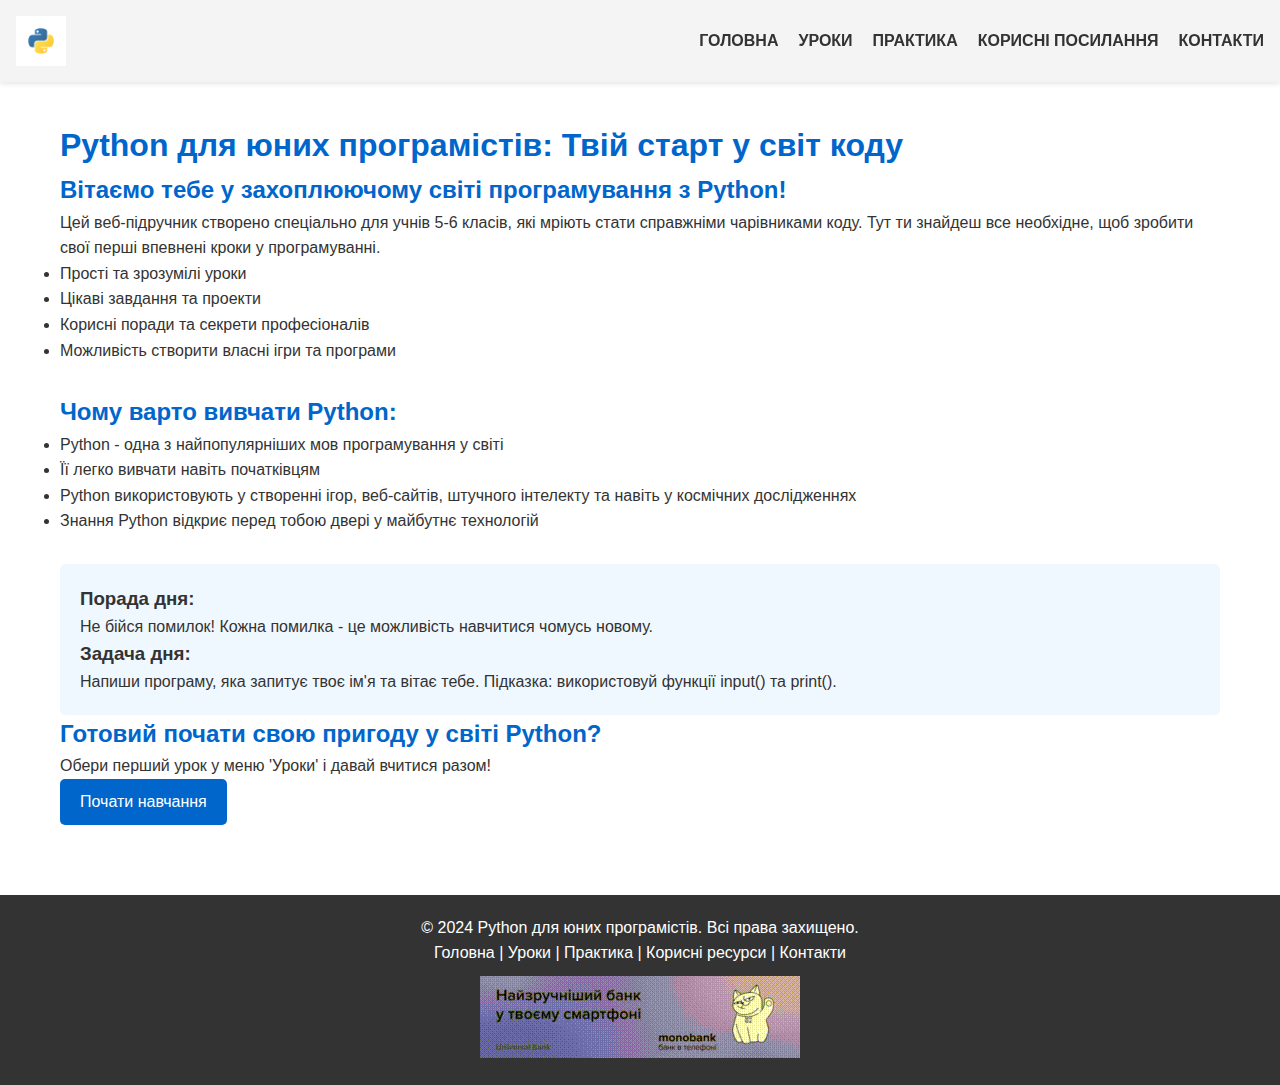
<file: index.html>
<!DOCTYPE html>
<html lang="en">
    <head>
        <meta charset="UTF-8" />
        <meta name="viewport" content="width=device-width, initial-scale=1.0" />
        <title>Document</title>
        <link rel="stylesheet" href="css/style.css" />
    </head>
    <body>
        <header>
            <img
                src="img/logo.png"
                alt="Логотип Python для юних програмістів"
                class="logo"
            />
            <nav>
                <ul>
                    <li>
                        <a href="index.html">Головна</a>
                    </li>
                    <li>
                        <a href="./lessons_page/lessons.html">Уроки</a>
                    </li>
                    <li>
                        <a href="./practice_page/practice.html">Практика</a>
                    </li>
                    <li>
                        <a href="./resources_page/resources.html"
                            >Корисні посилання</a
                        >
                    </li>
                    <li>
                        <a href="./contacts_page/contacts.html">Контакти</a>
                    </li>
                </ul>
            </nav>
        </header>

        <main>
            <h1>Python для юних програмістів: Твій старт у світ коду</h1>

            <section id="welcome">
                <h2>
                    Вітаємо тебе у захоплюючому світі програмування з Python!
                </h2>
                <p>
                    Цей веб-підручник створено спеціально для учнів 5-6 класів,
                    які мріють стати справжніми чарівниками коду. Тут ти знайдеш
                    все необхідне, щоб зробити свої перші впевнені кроки у
                    програмуванні.
                </p>
                <ul>
                    <li>Прості та зрозумілі уроки</li>
                    <li>Цікаві завдання та проекти</li>
                    <li>Корисні поради та секрети професіоналів</li>
                    <li>Можливість створити власні ігри та програми</li>
                </ul>
            </section>

            <section id="why-python">
                <h2>Чому варто вивчати Python:</h2>
                <ul>
                    <li>
                        Python - одна з найпопулярніших мов програмування у
                        світі
                    </li>
                    <li>Її легко вивчати навіть початківцям</li>
                    <li>
                        Python використовують у створенні ігор, веб-сайтів,
                        штучного інтелекту та навіть у космічних дослідженнях
                    </li>
                    <li>
                        Знання Python відкриє перед тобою двері у майбутнє
                        технологій
                    </li>
                </ul>
            </section>

            <div id="banner">
                <!-- Тут буде анімований банер -->
            </div>

            <aside>
                <div id="tip-of-the-day">
                    <h3>Порада дня:</h3>
                    <p>
                        Не бійся помилок! Кожна помилка - це можливість
                        навчитися чомусь новому.
                    </p>
                </div>
                <div id="task-of-the-day">
                    <h3>Задача дня:</h3>
                    <p>
                        Напиши програму, яка запитує твоє ім'я та вітає тебе.
                        Підказка: використовуй функції input() та print().
                    </p>
                </div>
            </aside>

            <section id="call-to-action">
                <h2>Готовий почати свою пригоду у світі Python?</h2>
                <p>Обери перший урок у меню 'Уроки' і давай вчитися разом!</p>
                <a href="./lessons_page/lessons.html" class="button">Почати навчання</a>
            </section>
        </main>

        <footer>
            <p>&copy; 2024 Python для юних програмістів. Всі права захищено.</p>
            <div class="social-icons">
                <!-- Тут будуть іконки соціальних мереж -->
            </div>
            <nav>
                <a href="index.html">Головна</a> |
                <a href="./lessons_page/lessons.html">Уроки</a> |
                <a href="./practice_page/practice.html">Практика</a> |
                <a href="./resources_page/resources.html">Корисні ресурси</a> |
                <a href="./contacts_page/contacts.html">Контакти</a>
            </nav>
            <a class="qwe" href="https://monobank.ua/r/V6vkRg">
                <img class="gif" src="img/add.gif" alt="Рекламний банеp" />
            </a>
        </footer>

        <script src="script.js"></script>
    </body>
</html>
</file>
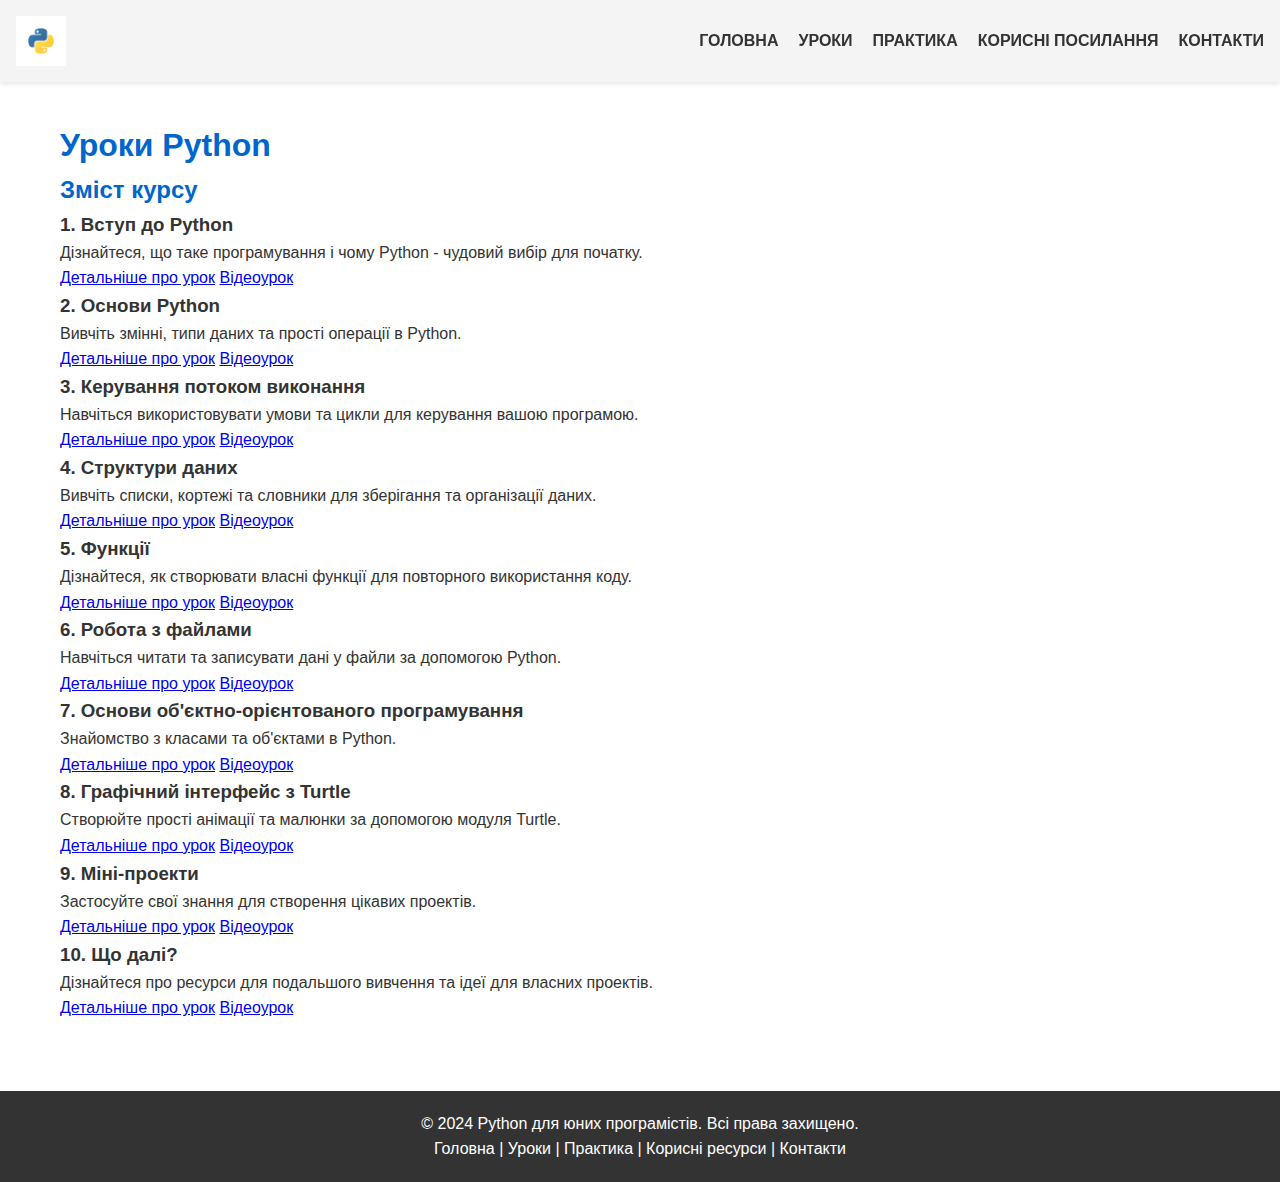
<file: lessons_page/lessons.html>
<!DOCTYPE html>
<html lang="en">
    <head>
        <meta charset="UTF-8" />
        <meta name="viewport" content="width=device-width, initial-scale=1.0" />
        <link rel="stylesheet" href="../css/style.css" />
        <title>Document</title>
    </head>
    <body>
        <header>
            <img
                src="../img/logo.png"
                alt="Логотип Python для юних програмістів"
                class="logo"
            />
            <nav>
                <ul>
                    <li><a href="../index.html">Головна</a></li>
                    <li><a href="lessons.html">Уроки</a></li>
                    <li>
                        <a href="../practice_page/practice.html">Практика</a>
                    </li>
                    <li>
                        <a href="../resources_page/resources.html"
                            >Корисні посилання</a
                        >
                    </li>
                    <li>
                        <a href="../contacts_page/contacts.html">Контакти</a>
                    </li>
                </ul>
            </nav>
        </header>

        <main>
            <h1>Уроки Python</h1>

            <section id="course-content">
                <h2>Зміст курсу</h2>

                <div class="lesson">
                    <h3>1. Вступ до Python</h3>
                    <p>
                        Дізнайтеся, що таке програмування і чому Python -
                        чудовий вибір для початку.
                    </p>
                    <a
                        href="https://docs.python.org/uk/3/tutorial/introduction.html"
                        >Детальніше про урок</a
                    >
                    <a
                        href="https://www.youtube.com/watch?v=9oZ4h3AbrJM"
                        target="_blank"
                        >Відеоурок</a
                    >
                </div>

                <div class="lesson">
                    <h3>2. Основи Python</h3>
                    <p>
                        Вивчіть змінні, типи даних та прості операції в Python.
                    </p>
                    <a href="https://pythonworld.ru/osnovy"
                        >Детальніше про урок</a
                    >
                    <a
                        href="https://www.youtube.com/watch?v=IyHTJTLqkCA&list=PL7vq4D0vOpQb-nious5dTzUF9GEMp6jiL"
                        target="_blank"
                        >Відеоурок</a
                    >
                </div>

                <div class="lesson">
                    <h3>3. Керування потоком виконання</h3>
                    <p>
                        Навчіться використовувати умови та цикли для керування
                        вашою програмою.
                    </p>
                    <a
                        href="https://learn.microsoft.com/uk-ua/power-automate/desktop-flows/actions-reference/flowcontrol"
                        >Детальніше про урок</a
                    >
                    <a
                        href="https://www.youtube.com/watch?v=QaSJ_oiUbiY"
                        target="_blank"
                        >Відеоурок</a
                    >
                </div>

                <div class="lesson">
                    <h3>4. Структури даних</h3>
                    <p>
                        Вивчіть списки, кортежі та словники для зберігання та
                        організації даних.
                    </p>
                    <a
                        href="https://docs.python.org/uk/3/tutorial/datastructures.html"
                        >Детальніше про урок</a
                    >
                    <a
                        href="https://www.youtube.com/watch?v=KdZ4HF1SrFs&list=PLRDzFCPr95fK7tr47883DFUbm4GeOjjc0"
                        target="_blank"
                        >Відеоурок</a
                    >
                </div>

                <div class="lesson">
                    <h3>5. Функції</h3>
                    <p>
                        Дізнайтеся, як створювати власні функції для повторного
                        використання коду.
                    </p>
                    <a href="https://acode.com.ua/functions-python/"
                        >Детальніше про урок</a
                    >
                    <a
                        href="https://www.youtube.com/watch?v=WLAq2-3ZyMc"
                        target="_blank"
                        >Відеоурок</a
                    >
                </div>

                <div class="lesson">
                    <h3>6. Робота з файлами</h3>
                    <p>
                        Навчіться читати та записувати дані у файли за допомогою
                        Python.
                    </p>
                    <a href="https://www.youtube.com/watch?v=oRr_bEXJbV0"
                        >Детальніше про урок</a
                    >
                    <a
                        href="https://pythonworld.ru/tipy-dannyx-v-python/fajly-rabota-s-fajlami.html"
                        target="_blank"
                        >Відеоурок</a
                    >
                </div>

                <div class="lesson">
                    <h3>7. Основи об'єктно-орієнтованого програмування</h3>
                    <p>Знайомство з класами та об'єктами в Python.</p>
                    <a
                        href="https://acode.com.ua/object-oriented-programming-python/"
                        >Детальніше про урок</a
                    >
                    <a
                        href="https://www.youtube.com/watch?v=8sxpkAUNkUs"
                        target="_blank"
                        >Відеоурок</a
                    >
                </div>

                <div class="lesson">
                    <h3>8. Графічний інтерфейс з Turtle</h3>
                    <p>
                        Створюйте прості анімації та малюнки за допомогою модуля
                        Turtle.
                    </p>
                    <a href="https://docs.python.org/uk/3/library/turtle.html"
                        >Детальніше про урок</a
                    >
                    <a
                        href="https://www.youtube.com/watch?v=qsAfMWWmAF8"
                        target="_blank"
                        >Відеоурок</a
                    >
                </div>

                <div class="lesson">
                    <h3>9. Міні-проекти</h3>
                    <p>
                        Застосуйте свої знання для створення цікавих проектів.
                    </p>
                    <a
                        href="https://proglib.io/p/40-proektov-na-python-dlya-novichkov-i-prodvinutyh-razrabotchikov-2022-05-13"
                        >Детальніше про урок</a
                    >
                    <a
                        href="https://www.youtube.com/watch?v=1IvYlxWDtQM"
                        target="_blank"
                        >Відеоурок</a
                    >
                </div>

                <div class="lesson">
                    <h3>10. Що далі?</h3>
                    <p>
                        Дізнайтеся про ресурси для подальшого вивчення та ідеї
                        для власних проектів.
                    </p>
                    <a href="https://pythonguide.rozh2sch.org.ua/"
                        >Детальніше про урок</a
                    >
                    <a
                        href="https://www.youtube.com/watch?v=hh0tS2Vt0Ls"
                        target="_blank"
                        >Відеоурок</a
                    >
                </div>
            </section>
        </main>

        <footer>
            <p>&copy; 2024 Python для юних програмістів. Всі права захищено.</p>
            <div class="social-icons">
                <!-- Тут будуть іконки соціальних мереж -->
            </div>
            <nav>
                <a href="../index.html">Головна</a> |
                <a href="lessons.html">Уроки</a> |
                <a href="../practice_page/practice.html">Практика</a> |
                <a href="../resources_page/resources.html">Корисні ресурси</a> |
                <a href="../contacts_page/contacts.html">Контакти</a>
            </nav>
        </footer>

        <script src="../script.js"></script>
    </body>
</html>
</file>
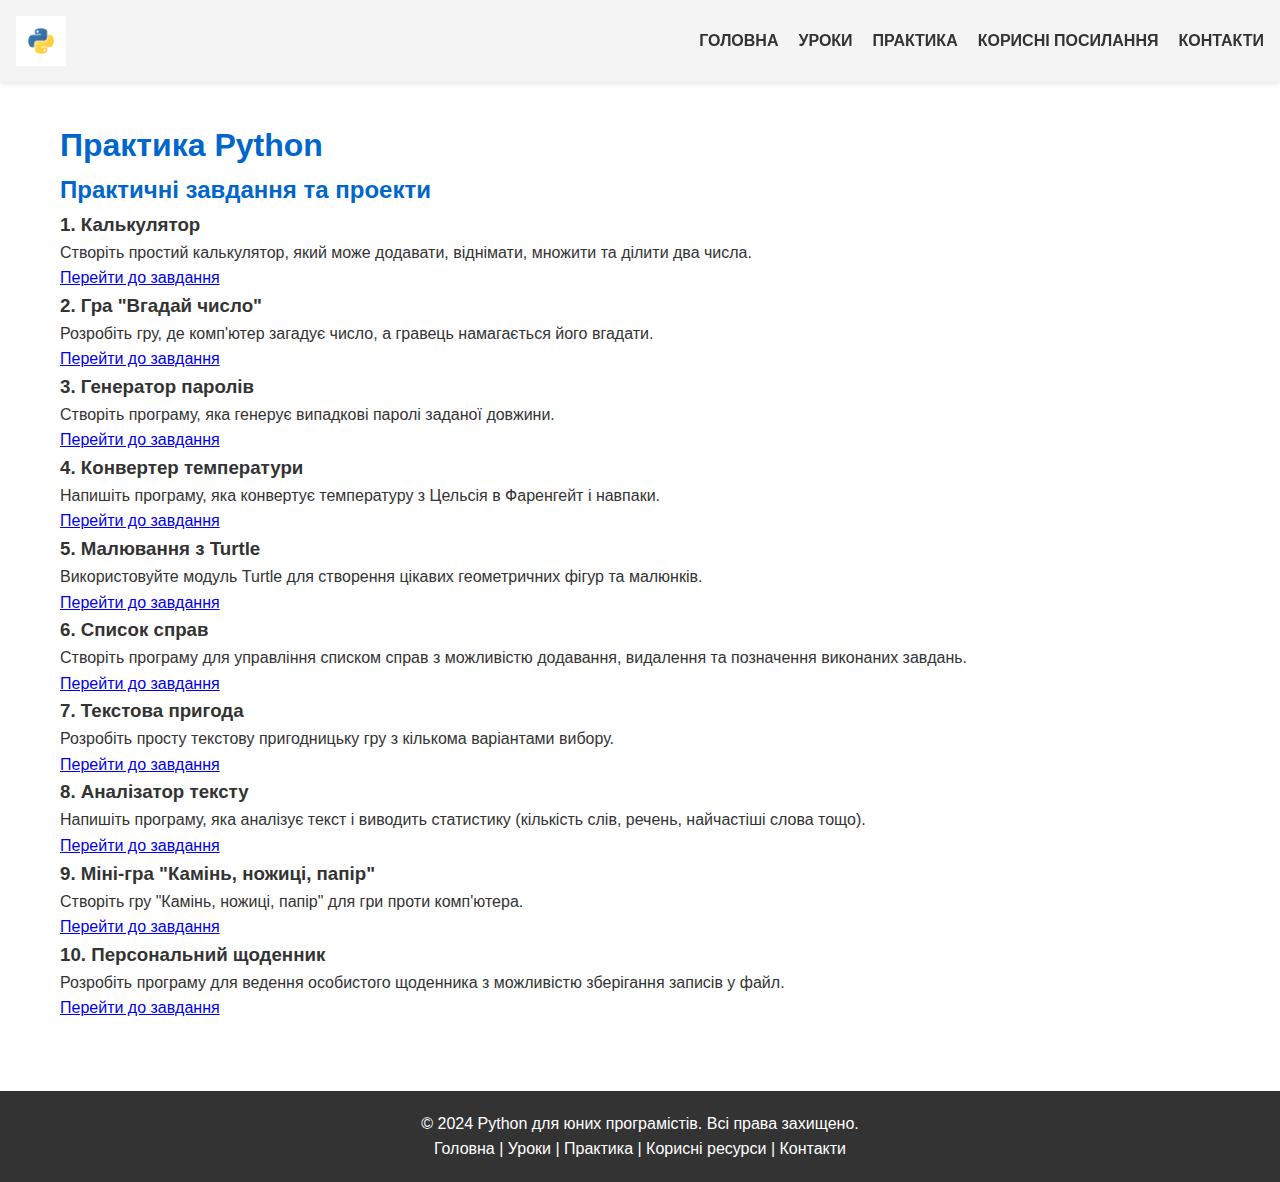
<file: practice_page/practice.html>
<!DOCTYPE html>
<html lang="uk">
    <head>
        <meta charset="UTF-8" />
        <meta name="viewport" content="width=device-width, initial-scale=1.0" />
        <title>Практика Python для юних програмістів</title>
        <link rel="stylesheet" href="../css/style.css" />
    </head>
    <body>
        <header>
            <img
                src="../img/logo.png"
                alt="Логотип Python для юних програмістів"
                class="logo"
            />
            <nav>
                <ul>
                    <li><a href="../index.html">Головна</a></li>
                    <li><a href="../lessons_page/lessons.html">Уроки</a></li>
                    <li>
                        <a href="../practice_page/practice.html">Практика</a>
                    </li>
                    <li>
                        <a href="../resources_page/resources.html"
                            >Корисні посилання</a
                        >
                    </li>
                    <li>
                        <a href="../contacts_page/contacts.html">Контакти</a>
                    </li>
                </ul>
            </nav>
        </header>

        <main>
            <h1>Практика Python</h1>

            <section id="practice-content">
                <h2>Практичні завдання та проекти</h2>

                <div class="practice-item">
                    <h3>1. Калькулятор</h3>
                    <p>
                        Створіть простий калькулятор, який може додавати,
                        віднімати, множити та ділити два числа.
                    </p>
                    <a href="https://habr.com/ru/articles/481074/"
                        >Перейти до завдання</a
                    >
                </div>

                <div class="practice-item">
                    <h3>2. Гра "Вгадай число"</h3>
                    <p>
                        Розробіть гру, де комп'ютер загадує число, а гравець
                        намагається його вгадати.
                    </p>
                    <a
                        href="https://sites.google.com/comp-sc.if.ua/python-easy/tkinter/%D0%BF%D1%80%D0%BE%D0%B5%D0%BA%D1%82%D0%B8/%D0%B3%D1%80%D0%B0-%D0%B2%D0%B3%D0%B0%D0%B4%D0%B0%D0%B9-%D1%87%D0%B8%D1%81%D0%BB%D0%BE"
                        >Перейти до завдання</a
                    >
                </div>

                <div class="practice-item">
                    <h3>3. Генератор паролів</h3>
                    <p>
                        Створіть програму, яка генерує випадкові паролі заданої
                        довжини.
                    </p>
                    <a
                        href="https://sky.pro/media/kak-sozdat-generator-parolej-na-python/"
                        >Перейти до завдання</a
                    >
                </div>

                <div class="practice-item">
                    <h3>4. Конвертер температури</h3>
                    <p>
                        Напишіть програму, яка конвертує температуру з Цельсія в
                        Фаренгейт і навпаки.
                    </p>
                    <a
                        href="https://it-start.online/articles/gui-konverter-celsija-v-farengejty-na-python"
                        >Перейти до завдання</a
                    >
                </div>

                <div class="practice-item">
                    <h3>5. Малювання з Turtle</h3>
                    <p>
                        Використовуйте модуль Turtle для створення цікавих
                        геометричних фігур та малюнків.
                    </p>
                    <a href="https://www.youtube.com/watch?v=Feg3lYxaMek"
                        >Перейти до завдання</a
                    >
                </div>

                <div class="practice-item">
                    <h3>6. Список справ</h3>
                    <p>
                        Створіть програму для управління списком справ з
                        можливістю додавання, видалення та позначення виконаних
                        завдань.
                    </p>
                    <a
                        href="https://pythonworld.ru/tipy-dannyx-v-python/spiski-list-funkcii-i-metody-spiskov.html"
                        >Перейти до завдання</a
                    >
                </div>

                <div class="practice-item">
                    <h3>7. Текстова пригода</h3>
                    <p>
                        Розробіть просту текстову пригодницьку гру з кількома
                        варіантами вибору.
                    </p>
                    <a href="https://www.youtube.com/watch?v=fydhV3hRyrE"
                        >Перейти до завдання</a
                    >
                </div>

                <div class="practice-item">
                    <h3>8. Аналізатор тексту</h3>
                    <p>
                        Напишіть програму, яка аналізує текст і виводить
                        статистику (кількість слів, речень, найчастіші слова
                        тощо).
                    </p>
                    <a href="https://gvard.github.io/py/text/"
                        >Перейти до завдання</a
                    >
                </div>

                <div class="practice-item">
                    <h3>9. Міні-гра "Камінь, ножиці, папір"</h3>
                    <p>
                        Створіть гру "Камінь, ножиці, папір" для гри проти
                        комп'ютера.
                    </p>
                    <a
                        href="https://www.youtube.com/watch?app=desktop&v=2vlFscY-H8A"
                        >Перейти до завдання</a
                    >
                </div>

                <div class="practice-item">
                    <h3>10. Персональний щоденник</h3>
                    <p>
                        Розробіть програму для ведення особистого щоденника з
                        можливістю зберігання записів у файл.
                    </p>
                    <a href="https://www.youtube.com/watch?v=S8Z44Ywf03E"
                        >Перейти до завдання</a
                    >
                </div>
            </section>
        </main>

        <footer>
            <p>&copy; 2024 Python для юних програмістів. Всі права захищено.</p>
            <div class="social-icons">
                <!-- Тут будуть іконки соціальних мереж -->
            </div>
            <nav>
                <a href="../index.html">Головна</a> |
                <a href="../lessons_page/lessons.html">Уроки</a> |
                <a href="practice.html">Практика</a> |
                <a href="../resources_page/resources.html">Корисні ресурси</a> |
                <a href="../contacts_page/contacts.html">Контакти</a>
            </nav>
        </footer>

        <script src="../script.js"></script>
    </body>
</html>
</file>
<file: css/style.css>
@import url("https://fonts.googleapis.com/css2?family=Montserrat:ital,wght@0,400;0,700;1,400&display=swap");
* {
    padding: 0;
    margin: 0;
    border: 0;
}

*,
*:before,
*:after {
    -webkit-box-sizing: border-box;
    box-sizing: border-box;
}

:focus,
:active {
    outline: none;
}

a:focus,
a:active {
    outline: none;
}

nav,
footer,
header,
aside {
    display: block;
}

body {
    font-family: Arial, sans-serif;
    line-height: 1.6;
    margin: 0;
    padding: 0;
    color: #333;
}

header {
    background-color: #f4f4f4;
    padding: 1rem;
    display: flex;
    justify-content: space-between;
    align-items: center;
    position: fixed;
    top: 0;
    left: 0;
    right: 0;
    z-index: 1000;
    box-shadow: 0 2px 5px rgba(0, 0, 0, 0.1);
}

.logo {
    max-height: 50px;
}

/* Стилі для навігації */
nav ul {
    list-style-type: none;
    padding: 0;
    display: flex;
}

nav ul li {
    margin-left: 20px;
}

nav ul li a {
    text-decoration: none;
    color: #333;
    text-transform: uppercase;
    font-weight: bold;
    padding-bottom: 5px;
    transition: border-bottom 0.3s;
}

nav ul li a:hover {
    border-bottom: 2px solid #0066cc;
}

/* Стилі для основного контенту */
main {
    padding: 20px;
    max-width: 1200px;
    margin: 0 auto;
    margin-top: 100px;
}

h1,
h2 {
    color: #0066cc;
}

/* Стилі для секцій */
section {
    margin-bottom: 30px;
}

/* Стилі для бічної панелі */
aside {
    background-color: #f0f8ff;
    padding: 20px;
    border-radius: 5px;
}

/* Стилі для кнопок */
.button {
    display: inline-block;
    background-color: #0066cc;
    color: white;
    padding: 10px 20px;
    text-decoration: none;
    border-radius: 5px;
    transition: background-color 0.3s;
}

.button:hover {
    background-color: #004499;
}

/* Стилі для футера */
footer {
    background-color: #333;
    color: white;
    text-align: center;
    padding: 20px;
    margin-top: 20px;
}

footer a {
    color: white;
    text-decoration: none;
}

footer a:hover {
    text-decoration: underline;
}

/* Стилі для сторінки корисних посилань */
.resource-item {
    background-color: #ffffff;
    border: 1px solid #e0e0e0;
    border-radius: 8px;
    padding: 20px;
    margin-bottom: 30px;
    box-shadow: 0 2px 5px rgba(0, 0, 0, 0.1);
    transition: box-shadow 0.3s ease;
}

.resource-item:hover {
    box-shadow: 0 5px 15px rgba(0, 0, 0, 0.1);
}

.resource-item h2 {
    margin-top: 0;
    color: #0066cc;
}

.resource-item h2 a {
    text-decoration: none;
    color: inherit;
    transition: color 0.3s ease;
}

.resource-item h2 a:hover {
    color: #004499;
}

.resource-item p {
    color: #333;
    line-height: 1.6;
}

/* Стилі для сторінки контактів */
#contact-info,
#social-media,
#contact-form {
    background-color: #f9f9f9;
    border-radius: 8px;
    padding: 20px;
    margin-bottom: 30px;
    box-shadow: 0 2px 5px rgba(0, 0, 0, 0.1);
}

.contact-details p {
    margin: 10px 0;
}

.contact-details i {
    margin-right: 10px;
    color: #0066cc;
}

.social-links {
    display: flex;
    justify-content: space-around;
    flex-wrap: wrap;
}

.social-icon {
    display: flex;
    align-items: center;
    padding: 10px 20px;
    margin: 10px;
    background-color: #0066cc;
    color: white;
    text-decoration: none;
    border-radius: 5px;
    transition: background-color 0.3s ease;
}

.social-icon:hover {
    background-color: #004499;
}

.social-icon i {
    margin-right: 10px;
}

#contact-form form {
    display: flex;
    flex-direction: column;
}

.form-group {
    margin-bottom: 20px;
}

.form-group label {
    display: block;
    margin-bottom: 5px;
}

.form-group input,
.form-group textarea {
    width: 100%;
    padding: 10px;
    border: 1px solid #ddd;
    border-radius: 4px;
}

.form-group textarea {
    height: 150px;
}

button[type="submit"] {
    padding: 10px 20px;
    background-color: #0066cc;
    color: white;
    border: none;
    border-radius: 4px;
    cursor: pointer;
    transition: background-color 0.3s ease;
}

button[type="submit"]:hover {
    background-color: #004499;
}

.gif {
    margin-top: 10px;
}
</file>
